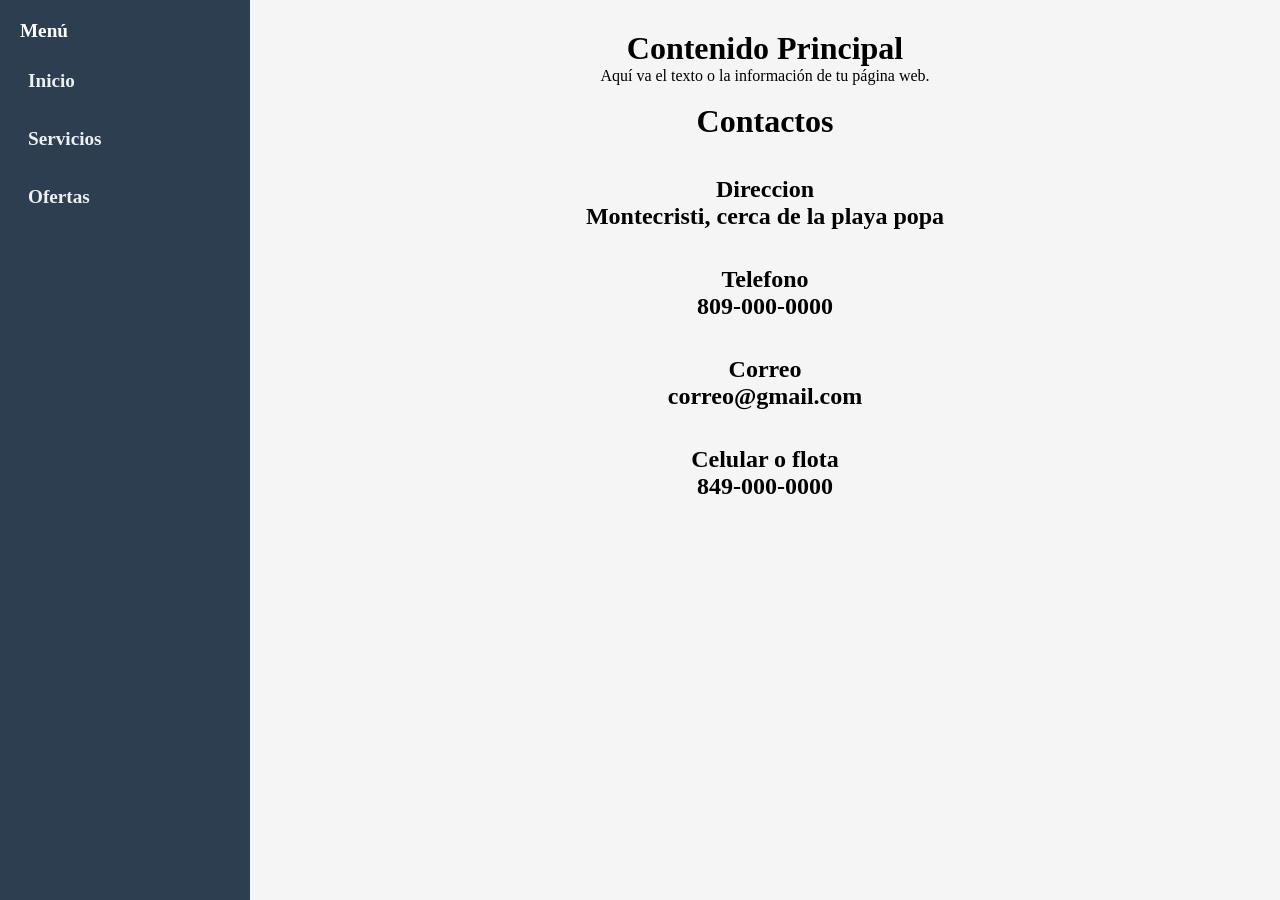
<file: Contactos.html>
<html>
<div class="container">
<link rel="stylesheet" href="menu_lateral1.css">
  <aside class="sidebar">
    <h2>Menú</h2>
    <ul>
      <li><h2><a href="menu1.html">Inicio</a><h2></li>
      <li><h2><a href="Servicios.html">Servicios</a><h2></li>
      <li><h2><a href="Ofertas.Html">Ofertas</a><h2></li>
    </ul>
  </aside>

  <main class="content">
    <Center><h1>Contenido Principal</h1>
    <p>Aquí va el texto o la información de tu página web.</p>
	<center>
 
   <P><br><h1>Contactos</h1></P></br>
  
  
   <P><br>
    <h2>Direccion<h2>
	<h2>Montecristi, cerca de la playa popa</h2>
	</P></br>

	
	  <P><br><h2>Telefono<h2>
	  <h2>809-000-0000</h2>
	  </P></br>
	  
	  
	<P><br>
    <h2>Correo<h2>
	<h2>correo@gmail.com</h2>
	</P></br>
	
	  
	  <P><br><h2>Celular o flota<h2>
	  <h2>849-000-0000</h2>
	  </br>
	  </p>
	</center>
  </main>
</div>
 </center>
 </body>
</html>
</file>
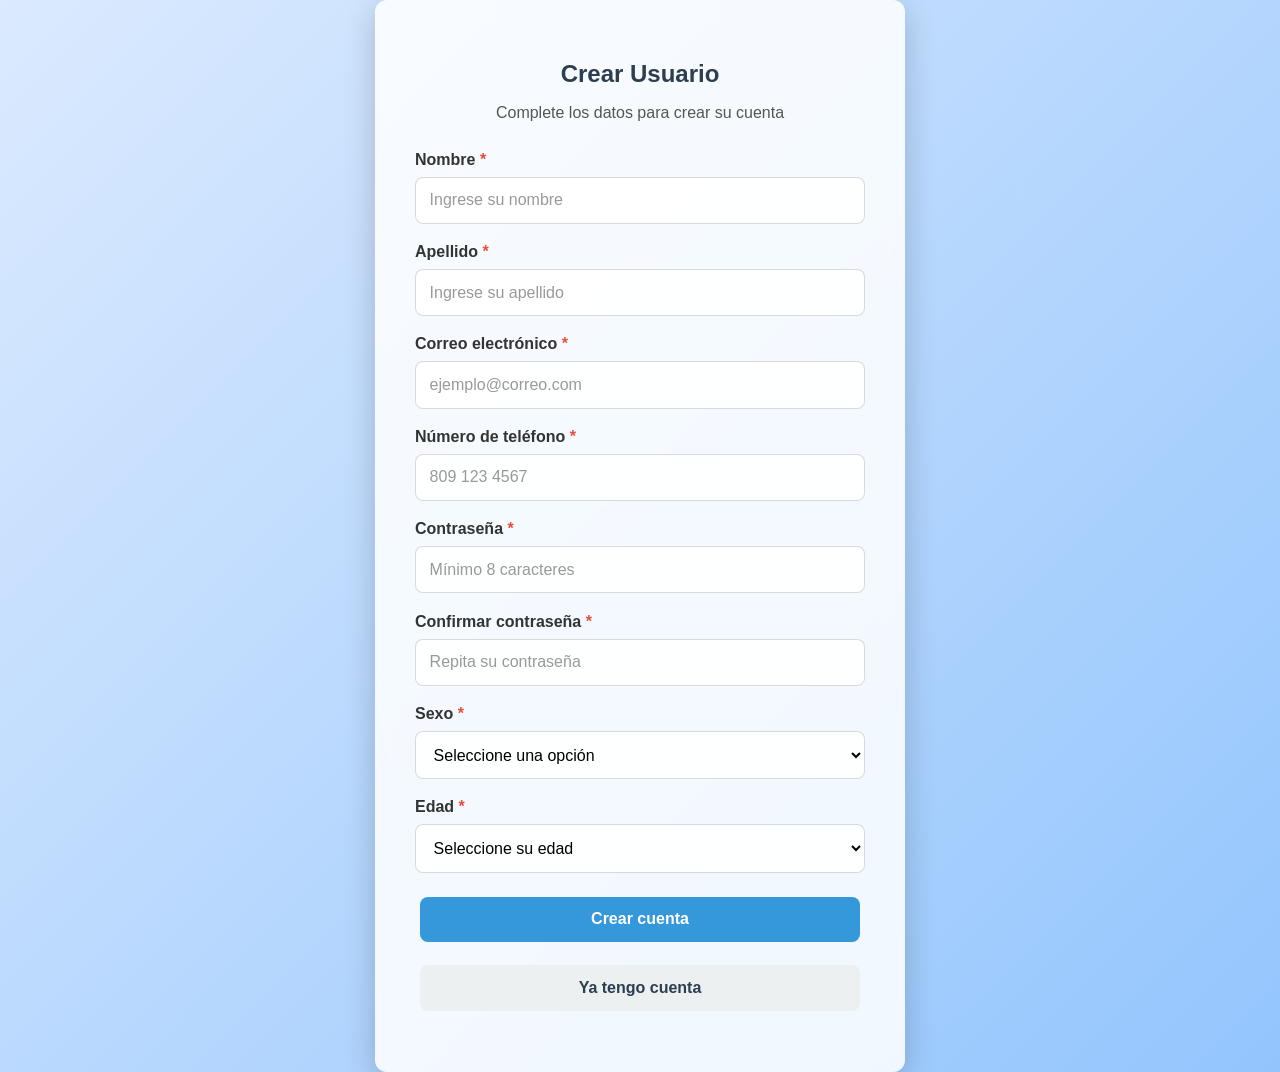
<file: Crear_usuario.html>
<html lang="es">
<head>
    <meta charset="UTF-8">
    <meta name="viewport" content="width=device-width, initial-scale=1.0">
    <title>Crear Usuario</title>
    <link rel="stylesheet" href="pagos.css">
    <script src="user.js" defer></script>
</head>
<body>
    <div class="registro">
        <h2>Crear Usuario</h2>
        <p class="subtitulo">Complete los datos para crear su cuenta</p>
        <!-- IMPORTANTE: Añadido el action apuntando al archivo PHP -->
        <form action="registro.php" method="POST">
            
            <!-- Nombre -->
            <div class="inputBox">
                <label for="nombre">Nombre <span class="requerido">*</span></label>
                <input type="text" id="nombre" name="nombre" placeholder="Ingrese su nombre" required minlength="2" maxlength="50">
            </div>

            <!-- Apellido -->
            <div class="inputBox">
               <label for="apellido">Apellido <span class="requerido">*</span></label>
               <input type="text" id="apellido" name="apellido" placeholder="Ingrese su apellido" required minlength="2" maxlength="50">
            </div>

            <!-- Correo -->
            <div class="inputBox">
                <label for="correo">Correo electrónico <span class="requerido">*</span></label>
                <input type="email" id="correo" name="correo" placeholder="ejemplo@correo.com" required>
            </div>

            <!-- Teléfono -->
            <div class="inputBox">
                <label for="numero">Número de teléfono <span class="requerido">*</span></label>
                <input type="tel" id="numero" name="numero" placeholder="809 123 4567" pattern="[0-9\s\-+()]{7,}" title="Ingrese un número válido" required>
            </div>

            <!-- Contraseña -->
            <div class="inputBox">
                <label for="password">Contraseña <span class="requerido">*</span></label>
                <input type="password" id="password" name="password" placeholder="Mínimo 8 caracteres" minlength="8" required>
               <div class="fortaleza-contra" id="fortalezaContra"></div>
           </div>
		   
		   

            <!-- Confirmar contraseña -->
            <div class="inputBox">
               <label for="confirmar">Confirmar contraseña <span class="requerido">*</span></label>
                <input type="password" id="confirmar" name="confirmar" placeholder="Repita su contraseña" required>
                <div class="coincide" id="coincideContra"></div>
            </div>

            <!-- Sexo -->
            <div class="inputBox">
                <label for="sexo">Sexo <span class="requerido">*</span></label>
                <select name="sexo" id="sexo" required>
                    <option value="">Seleccione una opción</option>
                    <option value="femenino">Femenino</option>
                    <option value="masculino">Masculino</option>
                    <option value="no-decir">Prefiero no decirlo</option>
                </select>
            </div>

            <!-- Edad -->
            <div class="inputBox">
                <label for="edad">Edad <span class="requerido">*</span></label>
                <select name="edad" id="edad" required>
                    <option value="">Seleccione su edad</option>
                    <option value="18">18 años</option>
                    <option value="19">19 años</option>
                    <option value="20">20 años</option>
                    <option value="21">21 años</option>
                    <option value="22">22 años</option>
                    <option value="23">23 años</option>
                    <option value="24">24 años</option>
                    <option value="25">25 años</option>
                    <option value="26">26 años</option>
                    <option value="27">27 años</option>
                    <option value="28">28 años</option>
                    <option value="29">29 años</option>
                    <option value="30">30 años</option>
                    <option value="31">31 años</option>
                    <option value="32">32 años</option>
                    <option value="33">33 años</option>
                    <option value="34">34 años</option>
                    <option value="35">35 años o más</option>
                </select>
           </div>

            <!-- Botones -->
            <div class="botones">
                <button type="submit" class="mi-boton1 principal">Crear cuenta</button>
                <a href="login.html" class="mi-boton1 secundario">Ya tengo cuenta</a>
            </div>
        </form>
    </div>
</body>
</html>
</file>
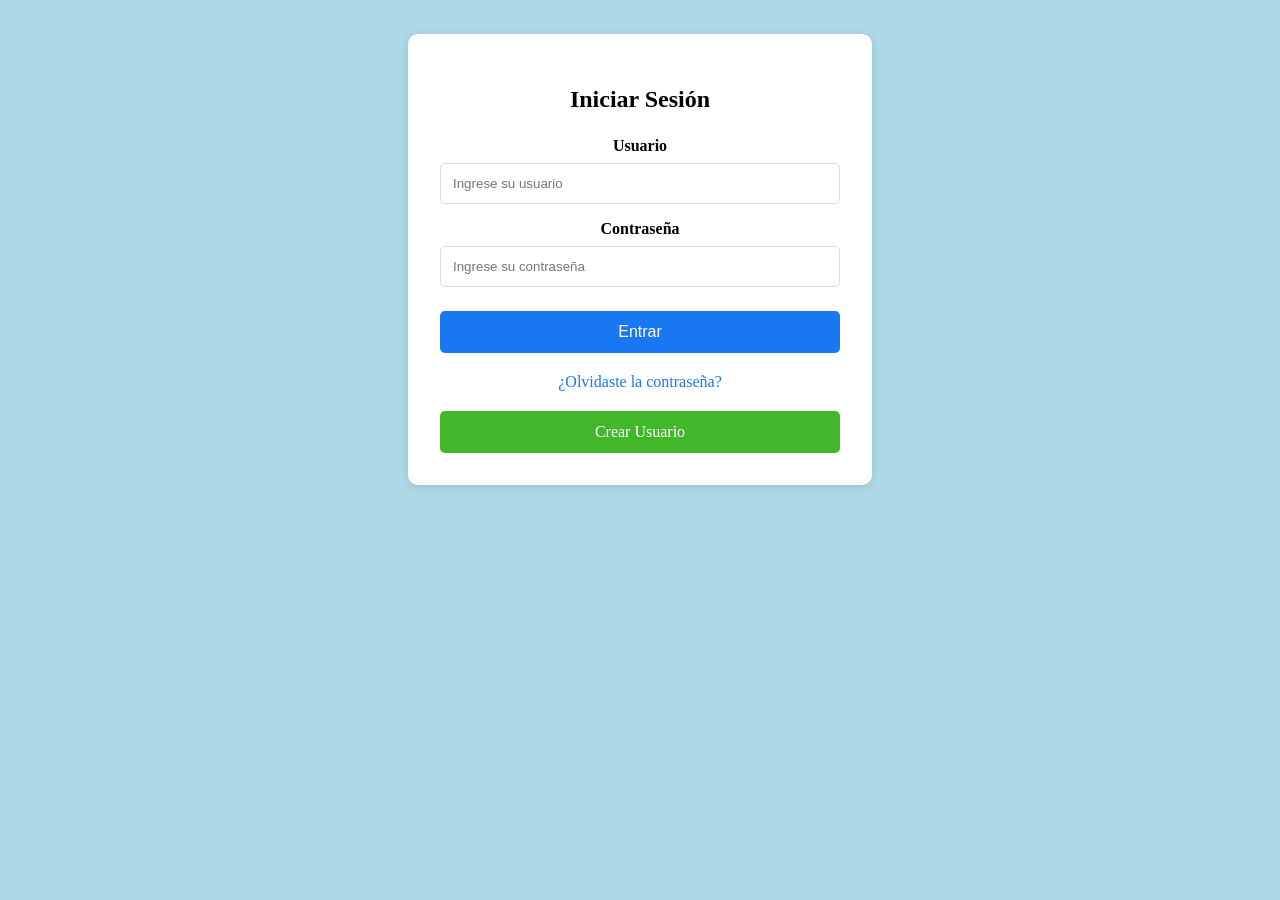
<file: login.html>
<!DOCTYPE html>
<html lang="es">
<head>
    <meta charset="UTF-8">
    <meta name="viewport" content="width=device-width, initial-scale=1.0">
    <title>Iniciar Sesión</title>
    <link rel="stylesheet" href="Practica.css">
</head>
<body>
    <p><center></br><div class="login">
        <h2>Iniciar Sesión</h2>
		
		  <form action="loginuser.php" method="post">
            <div class="inputBox">
                <label for="usuario">Usuario</label>
                <input type="text" id="usuario" name="usuario" placeholder="Ingrese su usuario" required>
            </div>
            <div class="inputBox">
                <label for="contrasena">Contraseña</label>
                <input type="password" id="contrasena" name="contrasena" placeholder="Ingrese su contraseña" required>
            </div>
            <div class="group">
                <button class="botomlogin" type="submit">Entrar</button>
                <a href="recuperar_contrasena.html" class="enlace-secundario">¿Olvidaste la contraseña?</a>
                <a href="Crear_usuario.html" class="botomlogin secundario">Crear Usuario</a>
            </div>
        </form>
    </div>
	
	</p></center></br>
</body>
</html>
</file>
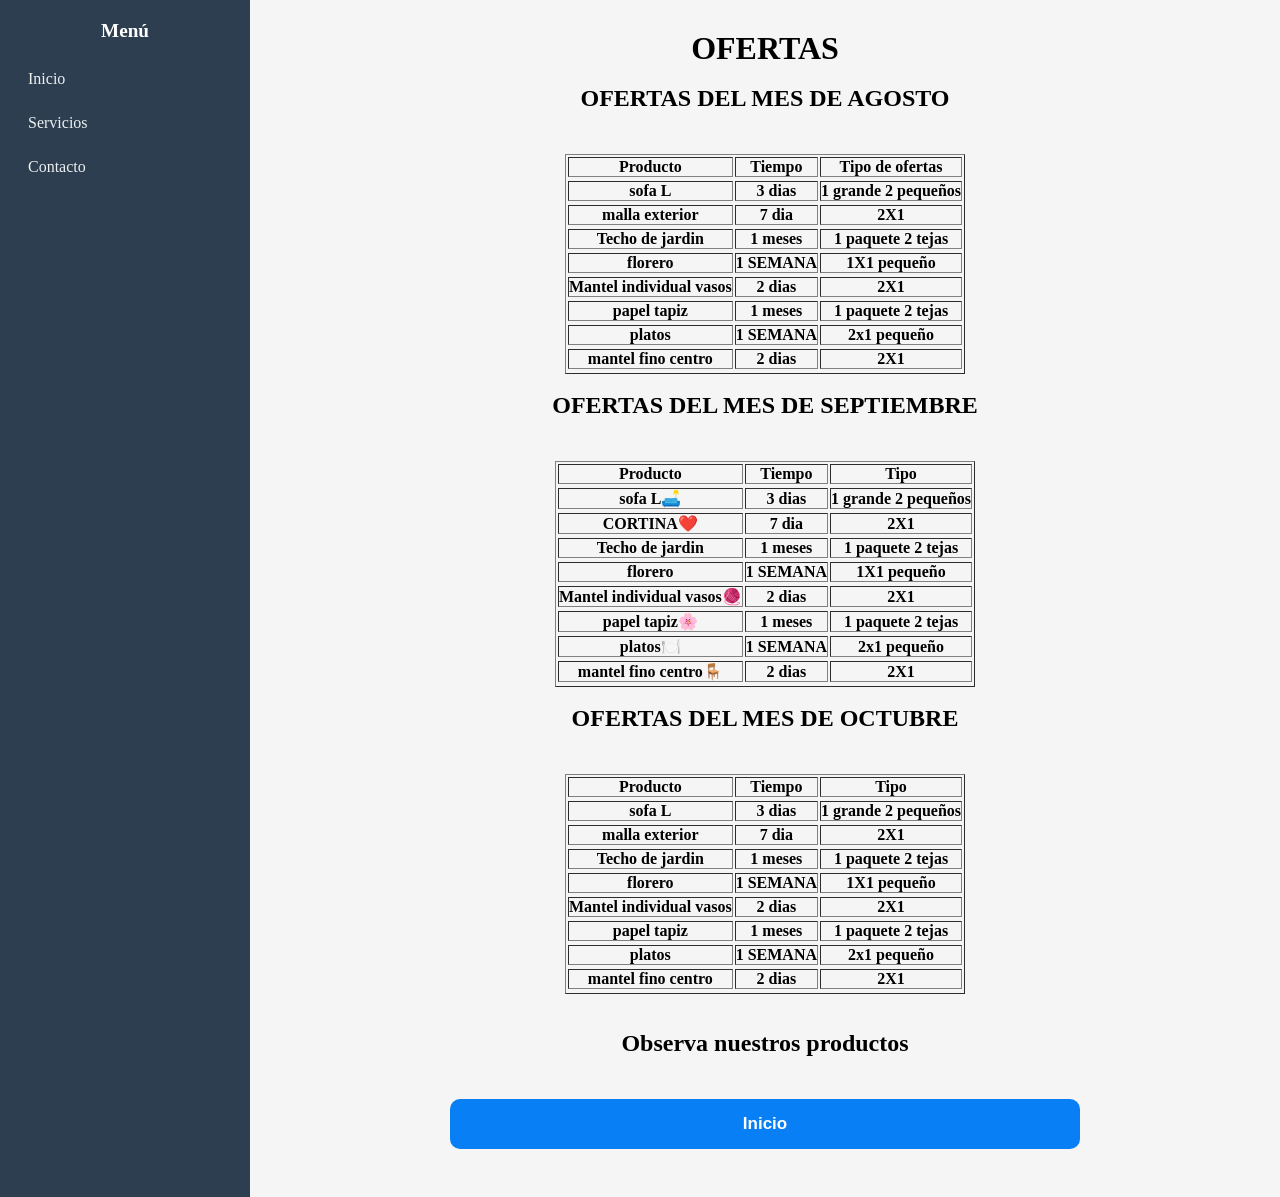
<file: Ofertas.html>
<html>
 <body>
<div class="container">
<link rel="stylesheet" href="menu_lateral1.css">
  <aside class="sidebar">
    <h2>Menú</h2>
    <ul>
      <li><a href="menu1.html">Inicio</a></li>
      <li><a href="Catalogo.html">Servicios</a></li>
      <li><a href="Contactos.html">Contacto</a></li>
    </ul>
  </aside>
  
 <main class="content">
	
    <link rel="stylesheet" href="Practica.css">	
	
 <center><H1>OFERTAS</H1></center>
 
   <P><br><center><H2>OFERTAS DEL MES DE AGOSTO</H2></center></P></br>
   
  <center><Table border>
  <tr>
  <th>Producto</th> <th>Tiempo</th> <th>Tipo de ofertas</th>
  <tr>
  </tr>
  <th>sofa L</th> <th>3 dias</th> <th>1 grande 2 pequeños</th>
  <tr>
  </tr>
  <th>malla exterior</th> <th>7 dia</th> <th> 2X1</th>
   <tr>
  </tr>
    <th>Techo de jardin</th> <th>1 meses</th> <th> 1 paquete 2 tejas</th>
   <tr>
  </tr>
    <th>florero</th> <th>1 SEMANA</th> <th> 1X1 pequeño</th>
   <tr>
  </tr>
    <th>Mantel individual vasos</th> <th>2 dias</th> <th> 2X1</th>
   <tr>
  </tr>
      <th>papel tapiz</th> <th>1 meses</th> <th> 1 paquete 2 tejas</th>
   <tr>
  </tr>
    <th>platos</th> <th>1 SEMANA</th> <th> 2x1 pequeño</th>
   <tr>
  </tr>
    <th>mantel fino centro</th> <th>2 dias</th> <th> 2X1</th>
   <tr>
  </tr> 
  </table></center>
  
   <P><br><center><H2>OFERTAS DEL MES DE SEPTIEMBRE</H2></center></P></br>
  
  <center><Table border>
  <tr>
  <th>Producto</th> <th>Tiempo</th> <th>Tipo</th>
  <tr>
  </tr>
  <th>sofa L🛋️</th> <th>3 dias</th> <th>1 grande 2 pequeños</th>
  <tr>
  </tr>
  <th>CORTINA❤️</th> <th>7 dia</th> <th> 2X1</th>
   <tr>
  </tr>
    <th>Techo de jardin</th> <th>1 meses</th> <th> 1 paquete 2 tejas</th>
   <tr>
  </tr>
    <th>florero</th> <th>1 SEMANA</th> <th> 1X1 pequeño</th>
   <tr>
  </tr>
    <th>Mantel individual vasos🧶</th> <th>2 dias</th> <th> 2X1</th>
   <tr>
  </tr>
      <th>papel tapiz🌸</th> <th>1 meses</th> <th> 1 paquete 2 tejas</th>
   <tr>
  </tr>
    <th>platos🍽️</th> <th>1 SEMANA</th> <th> 2x1 pequeño</th>
   <tr>
  </tr>
    <th>mantel fino centro🪑</th> <th>2 dias</th> <th> 2X1</th>
   <tr>
  </tr> 
  </table></center>
  
  <P><br><center><H2>OFERTAS DEL MES DE OCTUBRE</H2></center></P></br>
  
  <center><Table border>
  <tr>
  <th>Producto</th> <th>Tiempo</th> <th>Tipo</th>
  <tr>
  </tr>
  <th>sofa L</th> <th>3 dias</th> <th>1 grande 2 pequeños</th>
  <tr>
  </tr>
  <th>malla exterior</th> <th>7 dia</th> <th> 2X1</th>
   <tr>
  </tr>
    <th>Techo de jardin</th> <th>1 meses</th> <th> 1 paquete 2 tejas</th>
   <tr>
  </tr>
    <th>florero</th> <th>1 SEMANA</th> <th> 1X1 pequeño</th>
   <tr>
  </tr>
    <th>Mantel individual vasos</th> <th>2 dias</th> <th> 2X1</th>
   <tr>
  </tr>
      <th>papel tapiz</th> <th>1 meses</th> <th> 1 paquete 2 tejas</th>
   <tr>
  </tr>
    <th>platos</th> <th>1 SEMANA</th> <th> 2x1 pequeño</th>
   <tr>
  </tr>
    <th>mantel fino centro</th> <th>2 dias</th> <th> 2X1</th>
   <tr>
  </tr> 
  </table></center>
          <!-- INFORMACIÓN -->
       <center> <P><br><section class="contacto"> </P></br>

            <h2>Observa nuestros productos</h2>

            <P><br>
            <a href="menu1.html">
                <button class="botom3">Inicio</button>
           </P></br></center>


  </main>
  
 </body>
</html>
</file>
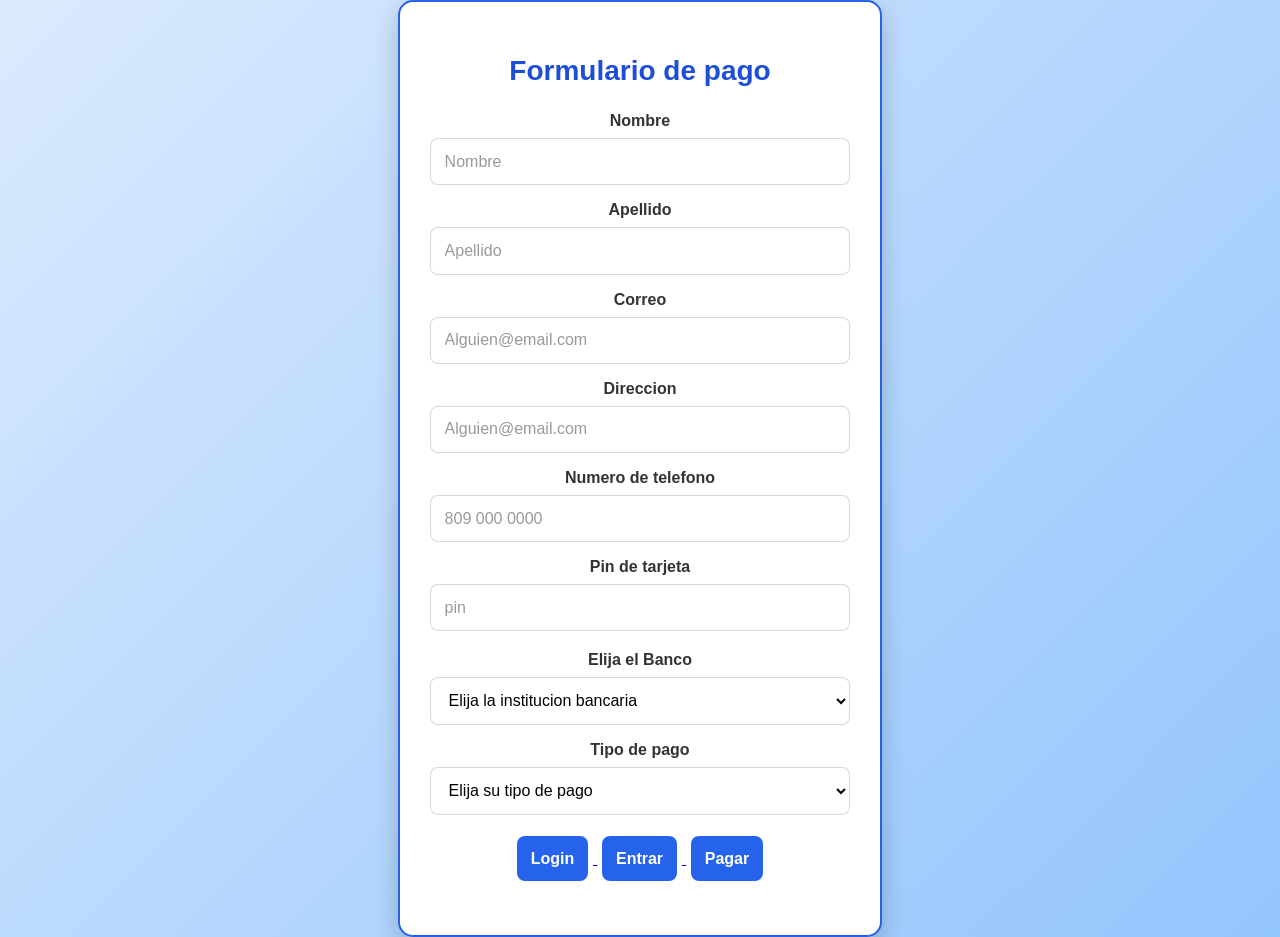
<file: pago.html>
<HTML>
  <BODY>
     <link rel="stylesheet" href="pagos.css">
    <Center>
    <div class="pagoT">
	<h2>Formulario de pago</h2>
      <div class="inputBox">
	  <div>
	    <p>
        <label>Nombre</label>
	      <input type="text" placeholder="Nombre">
	    </div>
		</p>
		
		<p>
	    <div>
	    <label>Apellido</label>
	      <input type="text" placeholder="Apellido">
	    </div>
	  </p>
	  
	  
	  <p>
	  <div>
	    <label>Correo</label>
	  <input type="text" placeholder="Alguien@email.com">
	    </div>
	  </p>
	  
	  	  <p>
	  <div>
	    <label>Direccion</label>
	  <input type="text" placeholder="Alguien@email.com">
	    </div>
	  </p>
	  
	  
	  <p>
	    <div>
	    <label>Numero de telefono</label>
	  <input type="text" placeholder="809 000 0000">
	    </div>
	  </p>
	   
    <div class="inputBox">
       <label>Pin de tarjeta</label>
      <input type="pin" placeholder="pin">
     </div>
  
    <p>
	  <label for="banco">Elija el Banco</label>
    <select name="banco" id="banco">
	    <option value="banco">Elija la institucion bancaria</option>
         <option value="banco">BHD</option>
            <option value="banco">Banresevas</option>
             <option value="banco">Banco Caribe</option>
	        <option value="banco">Popular</option>
        <option value="banco">Coopnama</option>
      <option value="banco">Banco Ademis</option>
	  
   </select>
    </p>
	
	<p>
	  <label for="pago">Tipo de pago</label>
    <select name="pago" id="pago">
	 <option value="pago">Elija su tipo de pago</option>
      <option value="pago">Transaccion</option>
       <option value="pago">Puntos</option>
         <option value="pago">Tarjeta promocional</option>
    </p>
   </select>
   
     <p>
      <a href="login.html">
	  <button class="mi-boton1">Login</button>
	    </a>
	  
      <a href="Crear_usuario.html">
	  <button class="mi-boton1">Entrar</button>
	  </a>
	   
	    <a href="https://call.whatsapp.com/voice/DmPXvdT1GGjGMDPjJS1LKV">
	   <button class="mi-boton1">Pagar</button>
	  </a>
	  
	 </p> 
   </Body>
  </Html>
</file>
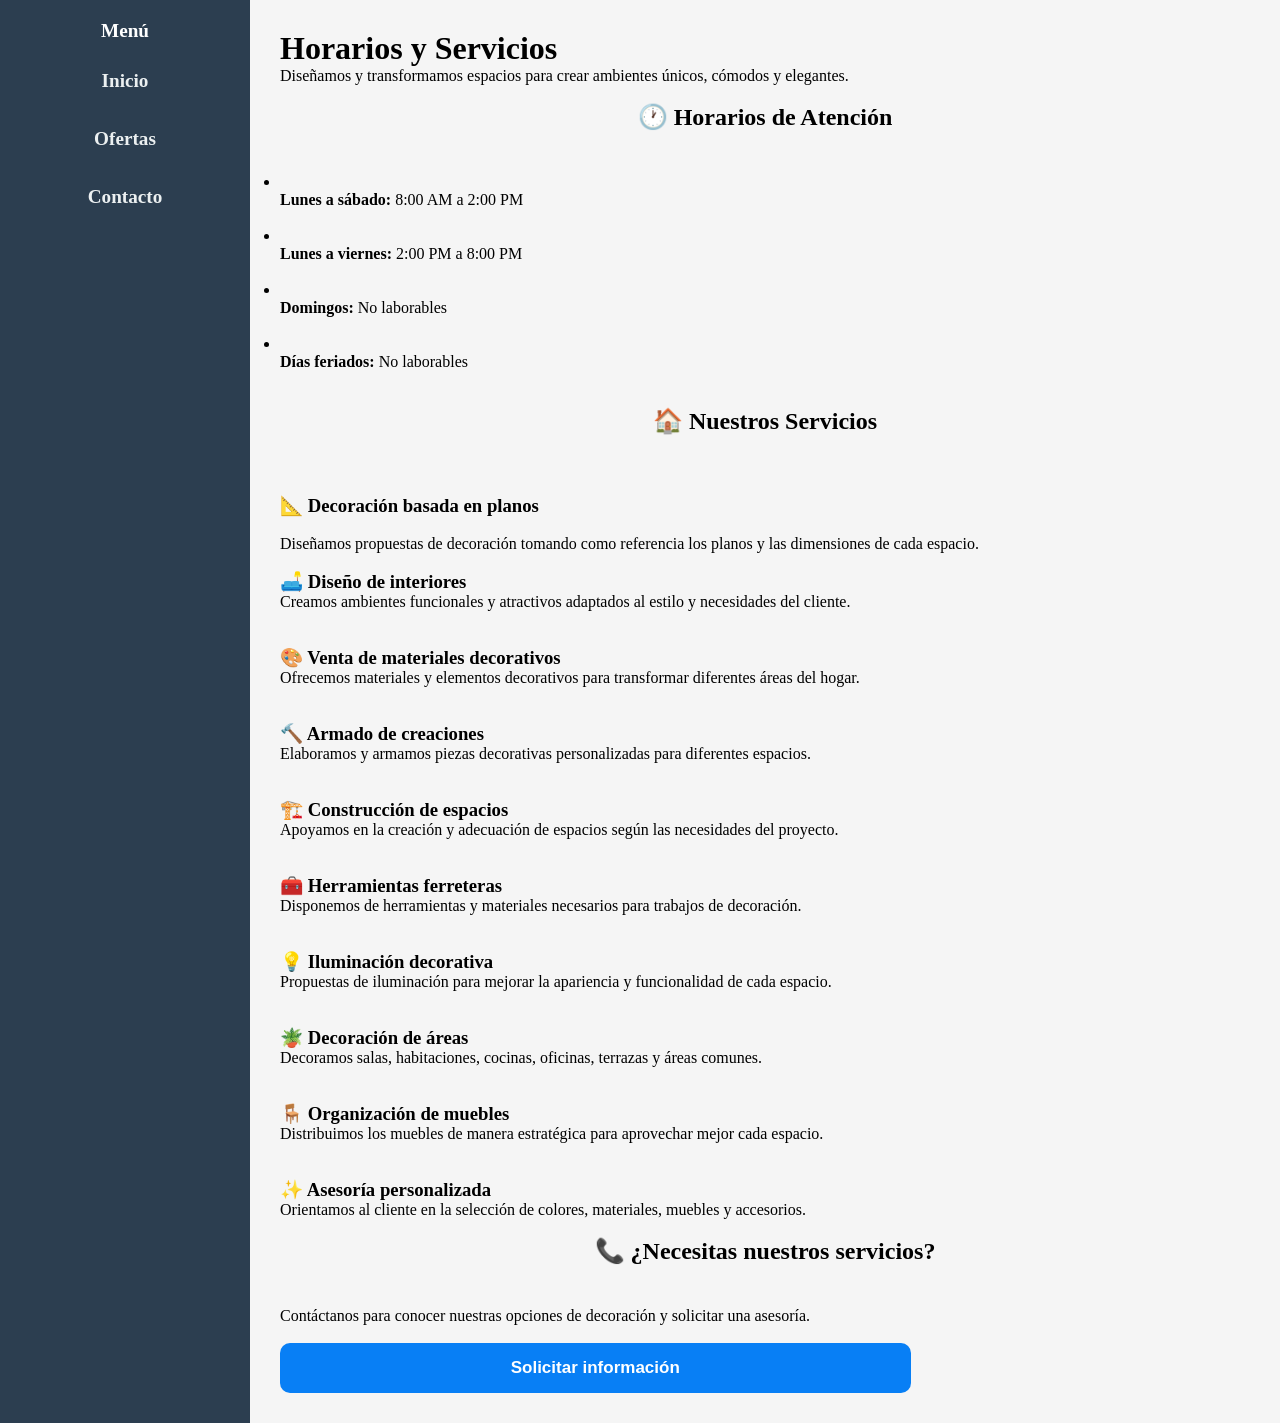
<file: Servicios.html>
<html>
<html lang="es">

<head>
    <meta charset="UTF-8">

    <meta name="viewport" content="width=device-width, initial-scale=1.0">

    <title>Horarios y Servicios</title></P>


</head>

<body>

<div class="container">
<link rel="stylesheet" href="menu_lateral1.css">
  <aside class="sidebar">
    <h2>Menú</h2>
    <ul>
      <li><h2><a href="menu1.html">Inicio</a></h2></li>
      <li><h2><a href="Ofertas.html">Ofertas</a></h2></li>
      <li><h2><a href="Contactos.html">Contacto</a></h2></li>
    </ul>
  </aside>
  <main class="content">	
    <link rel="stylesheet" href="Practica.css">	
	<p><h1>Horarios y Servicios</h1></p>

            <p>
                Diseñamos y transformamos espacios para crear ambientes
                únicos, cómodos y elegantes.
            </p>
        </header>


        <!-- HORARIOS -->
        <section class="tarjeta">

               <P><br><h2>🕐 Horarios de Atención</h2></P></br>

            <ul>

                <li>
                   <P><br> <strong>Lunes a sábado:</strong>
                    8:00 AM a 2:00 PM
                </P></br></li>

                <li><P><br>
                    <strong>Lunes a viernes:</strong>
                    2:00 PM a 8:00 PM
                 </P></br></li>

                <li><P><br>
                    <strong>Domingos:</strong>
                    No laborables
                </li> </P></br>

                <li></P></br>
                    <strong>Días feriados:</strong>
                    No laborables
                </li></P></br>

            </ul>

        </section>


        <!-- SERVICIOS -->
        <section class="tarjeta">

            <P><br><h2>🏠 Nuestros Servicios</h2></P></br>

          <div class="servicios">

                  <P><br><div class="servicio">
                    <h3>📐 Decoración basada en planos</h3></P></br>

                    <p>
                        Diseñamos propuestas de decoración tomando
                        como referencia los planos y las dimensiones
                        de cada espacio.
                    </p>
                </div>


                  <P><br><div class="servicio">
                    <h3>🛋️ Diseño de interiores</h3>

                    <p>
                        Creamos ambientes funcionales y atractivos
                        adaptados al estilo y necesidades del cliente.
                    </p>
                </div></P></br>


                  <P><br><div class="servicio">
                    <h3>🎨 Venta de materiales decorativos</h3>

                    <p>
                        Ofrecemos materiales y elementos decorativos
                        para transformar diferentes áreas del hogar.
                    </p>
                </div></P></br>


                <P><br><div class="servicio">
                    <h3>🔨 Armado de creaciones</h3>

                    <p>
                        Elaboramos y armamos piezas decorativas
                        personalizadas para diferentes espacios.
                    </p>
                </div></P></br>


                <P><br><div class="servicio">
                    <h3>🏗️ Construcción de espacios</h3>

                    <p>
                        Apoyamos en la creación y adecuación de
                        espacios según las necesidades del proyecto.
                    </p>
                </div></P></br>


                <P><br><div class="servicio">
                    <h3>🧰 Herramientas ferreteras</h3>

                    <p>
                        Disponemos de herramientas y materiales
                        necesarios para trabajos de decoración.
                    </p>
                </div></P></br>


               <P><br><div class="servicio">
                    <h3>💡 Iluminación decorativa</h3>

                    <p>
                        Propuestas de iluminación para mejorar
                        la apariencia y funcionalidad de cada espacio.
                    </p>
                </div></P></br>


                <P><br><div class="servicio">
                    <h3>🪴 Decoración de áreas</h3>

                    <p>
                        Decoramos salas, habitaciones, cocinas,
                        oficinas, terrazas y áreas comunes.
                    </p>
                </div></P></br>


                <P><br><div class="servicio">
                    <h3>🪑 Organización de muebles</h3>

                    <p>
                        Distribuimos los muebles de manera estratégica
                        para aprovechar mejor cada espacio.
                    </p>
                </div></P></br>


                <P><br><div class="servicio">
                    <h3>✨ Asesoría personalizada</h3>

                    <p>
                        Orientamos al cliente en la selección de
                        colores, materiales, muebles y accesorios.
                    </p>
                </div></P></br>

            </div>

        </section>


        <!-- INFORMACIÓN -->
        <section class="contacto">

            <h2>📞 ¿Necesitas nuestros servicios?</h2>

            <P><br>
                Contáctanos para conocer nuestras opciones de
                decoración y solicitar una asesoría.
           </P></br>

            <a href="Contactos.html">
                <button class="botom3">
                   <p> Solicitar información</p>
                </button>
            </a>

        </section>

  </main>
</div>
</div>
    <div class="contenedor">

        <!-- Título principal -->
        </header>
            
    </div>

</body>

</html>
</file>
<file: menu_lateral1.css>
* {
  margin: 0;
  padding: 0;
  box-sizing: border-box;
}

.container {
  display: flex;
  min-height: 100vh;
}

.sidebar {
  width: 250px;
  background-color: #2c3e50;
  color: #fff;
  padding: 20px;
}

.sidebar h2 {
  margin-bottom: 20px;
  font-size: 1.2rem;
}

.sidebar ul {
  list-style: none;
}

.sidebar ul li {
  margin-bottom: 10px;
}

.sidebar ul li a {
  color: #ecf0f1;
  text-decoration: none;
  display: block;
  padding: 8px;
  border-radius: 4px;
  transition: background 0.3s;
}

.sidebar ul li a:hover {
  background-color: #34495e;
}

.content {
  flex: 1;
  padding: 30px;
  background-color: #f5f5f5;
}
</file>
<file: pagos.css>
/* Fondo de la página */
body {
    margin: 0;
    padding: 0;
    font-family: Arial, sans-serif;

    background: linear-gradient(135deg, #dbeafe, #93c5fd);

    display: flex;
    justify-content: center;
    align-items: center;

    min-height: 100vh;
}


/* Contenedor del formulario */ 
.pagoT {
    width: 420px;
    background: white;

    padding: 30px;

    border-radius: 15px;

    border: 2px solid #2563eb;

    box-shadow: 0 8px 25px rgba(0, 0, 0, 0.20);
}


/* Título */
.pagoT h2 {
    text-align: center;

    color: #1d4ed8;

    margin-bottom: 25px;

    font-size: 28px;
}


/* Cada campo */
.inputBox {
    margin-bottom: 18px;
	
}


/* Texto de los campos */
.inputBox label {
    display: block;

    margin-bottom: 7px;

    color: #333;

    font-weight: bold;
}


/* Cajas de texto */
.inputBox input,
.inputBox select {
    width: 100%;

    padding: 12px;

    box-sizing: border-box;

    border: 2px solid #cbd5e1;

    border-radius: 8px;

    outline: none;

    font-size: 15px;

    transition: 0.3s;
}


/* Efecto cuando seleccionamos un campo */
.inputBox input:focus,
.inputBox select:focus {
    border-color: #2563eb;

    box-shadow: 0 0 5px rgba(37, 99, 235, 0.4);
}


/* Texto del placeholder */
.inputBox input::placeholder {
    color: #999;
}


/* Contenedor de botones */
.botomlogin {
    text-align: center;

    margin-top: 25px;
}


/* Botones */
.botomlogin {
    background: #2563eb;

    color: white;

    border: none;

    padding: 12px 25px;

    margin: 5px;

    border-radius: 8px;

    font-size: 16px;

    font-weight: bold;

    cursor: pointer;

    transition: 0.3s;
}


/* Efecto al pasar el mouse */
.mi-boton1:hover {
    background: #1e40af;

    transform: scale(1.05);
}


/* Enlace de los botones */
.botones a {
    text-decoration: none;
}

/* Botones */
.mi-boton1 {
    background: #2563eb;

    color: white;

    border: none;

    padding: 12px 25px;

    margin: 5px;

    border-radius: 8px;

    font-size: 16px;

    font-weight: bold;

    cursor: pointer;

    transition: 0.3s;
}

Crear usuario 

/* Fondo y centrado perfecto */
body {
    font-family: sans-serif;
    background: linear-gradient(135deg, #2c3e50, #3498db);
    min-height: 100vh;
    margin: 0;
    padding: 1.5rem;
    display: flex;
    justify-content: center;
    align-items: center;
}

/* Caja semitransparente con efecto borroso */
.registro {
    background: rgba(255, 255, 255, 0.85);
    backdrop-filter: blur(10px);
    padding: 2.5rem;
    border-radius: 12px;
    box-shadow: 0 8px 32px rgba(0, 0, 0, 0.2);
    width: 100%;
    max-width: 450px;
}

h2 {
    text-align: center;
    margin-bottom: 0.5rem;
    color: #2c3e50;
}

.subtitulo {
    text-align: center;
    color: #555;
    margin-bottom: 1.8rem;
}

/* Campos obligatorios */
.requerido {
    color: #e74c3c;
}

/* Cajas de entrada */
.inputBox {
    margin-bottom: 1.2rem;
}

.inputBox label {
    display: block;
    margin-bottom: 0.5rem;
    font-weight: bold;
    color: #333;
}

.inputBox input,
.inputBox select {
    width: 100%;
    padding: 0.85rem;
    border: 1px solid rgba(0, 0, 0, 0.15);
    border-radius: 8px;
    box-sizing: border-box;
    background: rgba(255, 255, 255, 0.9);
    font-size: 1rem;
}

.inputBox input:focus,
.inputBox select:focus {
    outline: none;
    border-color: #3498db;
    box-shadow: 0 0 0 3px rgba(52, 152, 219, 0.25);
}

/* Casilla de recordar */
.recordar {
    display: flex;
    align-items: center;
    gap: 0.5rem;
    margin: 1rem 0 1.5rem;
}

.recordar input[type="checkbox"] {
    width: auto;
    margin: 0;
}

.recordar label {
    margin: 0;
    color: #555;
}

/* Botones */
.botones {
    display: flex;
    flex-direction: column;
    gap: 0.85rem;
    margin-top: 1rem;
}

.mi-boton1 {
    padding: 0.85rem;
    border: none;
    border-radius: 8px;
    cursor: pointer;
    font-size: 1rem;
    text-align: center;
    text-decoration: none;
    transition: background 0.3s ease;
}

.mi-boton1.principal {
    background: #3498db;
    color: white;
}

.mi-boton1.principal:hover {
    background: #2980b9;
}

.mi-boton1.secundario {
    background: #ecf0f1;
    color: #2c3e50;
}

.mi-boton1.secundario:hover {
    background: #d0d7d9;
}

/* Mensajes de validación */
.fortaleza-contra, .coincide {
    margin-top: 0.3rem;
    font-size: 0.85rem;
}

.debil { color: #e74c3c; }
.media { color: #f39c12; }
.fuerte { color: #27ae60; }
.ok { color: #27ae60; }
.error { color: #e74c3c; }
</file>
<file: Practica.css>
.foto {
    width: 200px;
    height: 150px;
}
img {
    border: 2px solid #087ff5;
    border-radius: 10px;
    box-shadow: 0 4px 10px rgba(0, 0, 0, 0.15);
}

.foto img {
    width: 100%;
    height: 180px;
    object-fit: contain;
    border: 1px solid #dce4ec;
    border-radius: 10px;
    padding: 5px;
    background: white;
}

body {
    background-color: lightblue;
}
/* Botón Agregar al carrito */
.botom3 {
    width: 100%;
    background-color: #087ff5;
    color: white;
    border: none;
    padding: 14px 20px;
    border-radius: 10px;
    font-size: 16px;
    font-weight: bold;
    cursor: pointer;
    transition: 0.3s;
}

/* Efecto al pasar el mouse */
.botom3:hover {
    background-color: #0567c9;
    transform: translateY(-2px);
}

/* Botón carrito*/
.botom3 {
    width: 65%;
    background-color: #087ff5;
    color: white;
    border: none;
    padding: 15px 20px;
    border-radius: 10px;
    font-size: 17px;
    font-weight: bold;
    cursor: pointer;
    transition: 0.3s;
}

.botom3:hover {
    background-color: #0567c9;
    transform: translateY(-2px);
}
 
 /* Botón menu*/
.botom1 {
    width: 10%;
    background-color: #087ff5;
    color: white;
    border: none;
    padding: 5px 5px;
    border-radius: 10px;
    font-size: 10px;
    font-weight: bold;
    cursor: pointer;
    transition: 0.3s;
}

.boton1:hover {
    background-color: #0567c9;
    transform: translateY(-2px);
}

 /* Borde de imagen*/
img {
    border: 1px solid #dce4ec;
    border-radius: 10px;
    padding: 5px;
    background-color: white;
}

 /* Borde de imagen con sombra*/

/* entrada de usuario*/ team view 
/* Fondo de la página */ 
 
/* Caja del Login */ 
body {
    font-family: sans-serif;
    background: #f0f2f5;
    display: flex;
    justify-content: center;
    align-items: center;
    min-height: 100vh;
    margin: 0;
}

.login {
	justify-content: center; /* ← horizontal */
    align-items: center;     /* ← vertical */
	
    background: white;
    padding: 2rem;
    border-radius: 10px;
    box-shadow: 0 2px 10px rgba(0,0,0,0.1);
    width: 100%;
    max-width: 400px;
}

h2 {
    text-align: center;
    margin-bottom: 1.5rem;
}

.inputBox {
    margin-bottom: 1rem;
}

.inputBox label {
    display: block;
    margin-bottom: 0.5rem;
    font-weight: bold;
}

.inputBox input {
    width: 100%;
    padding: 0.75rem;
    border: 1px solid #ddd;
    border-radius: 5px;
    box-sizing: border-box;
}

.group {
    display: flex;
    flex-direction: column;
    gap: 0.75rem;
    margin-top: 1.5rem;
    text-align: center;
}

.botomlogin {
    padding: 0.75rem;
    border: none;
    border-radius: 5px;
    cursor: pointer;
    font-size: 1rem;
    background: #1877f2;
    color: white;
    text-decoration: none;
}

.botomlogin.secundario {
    background: #42b72a;
}

.enlace-secundario {
    color: #1877f2;
    text-decoration: none;
    margin: 0.5rem 0;
}
</file>
